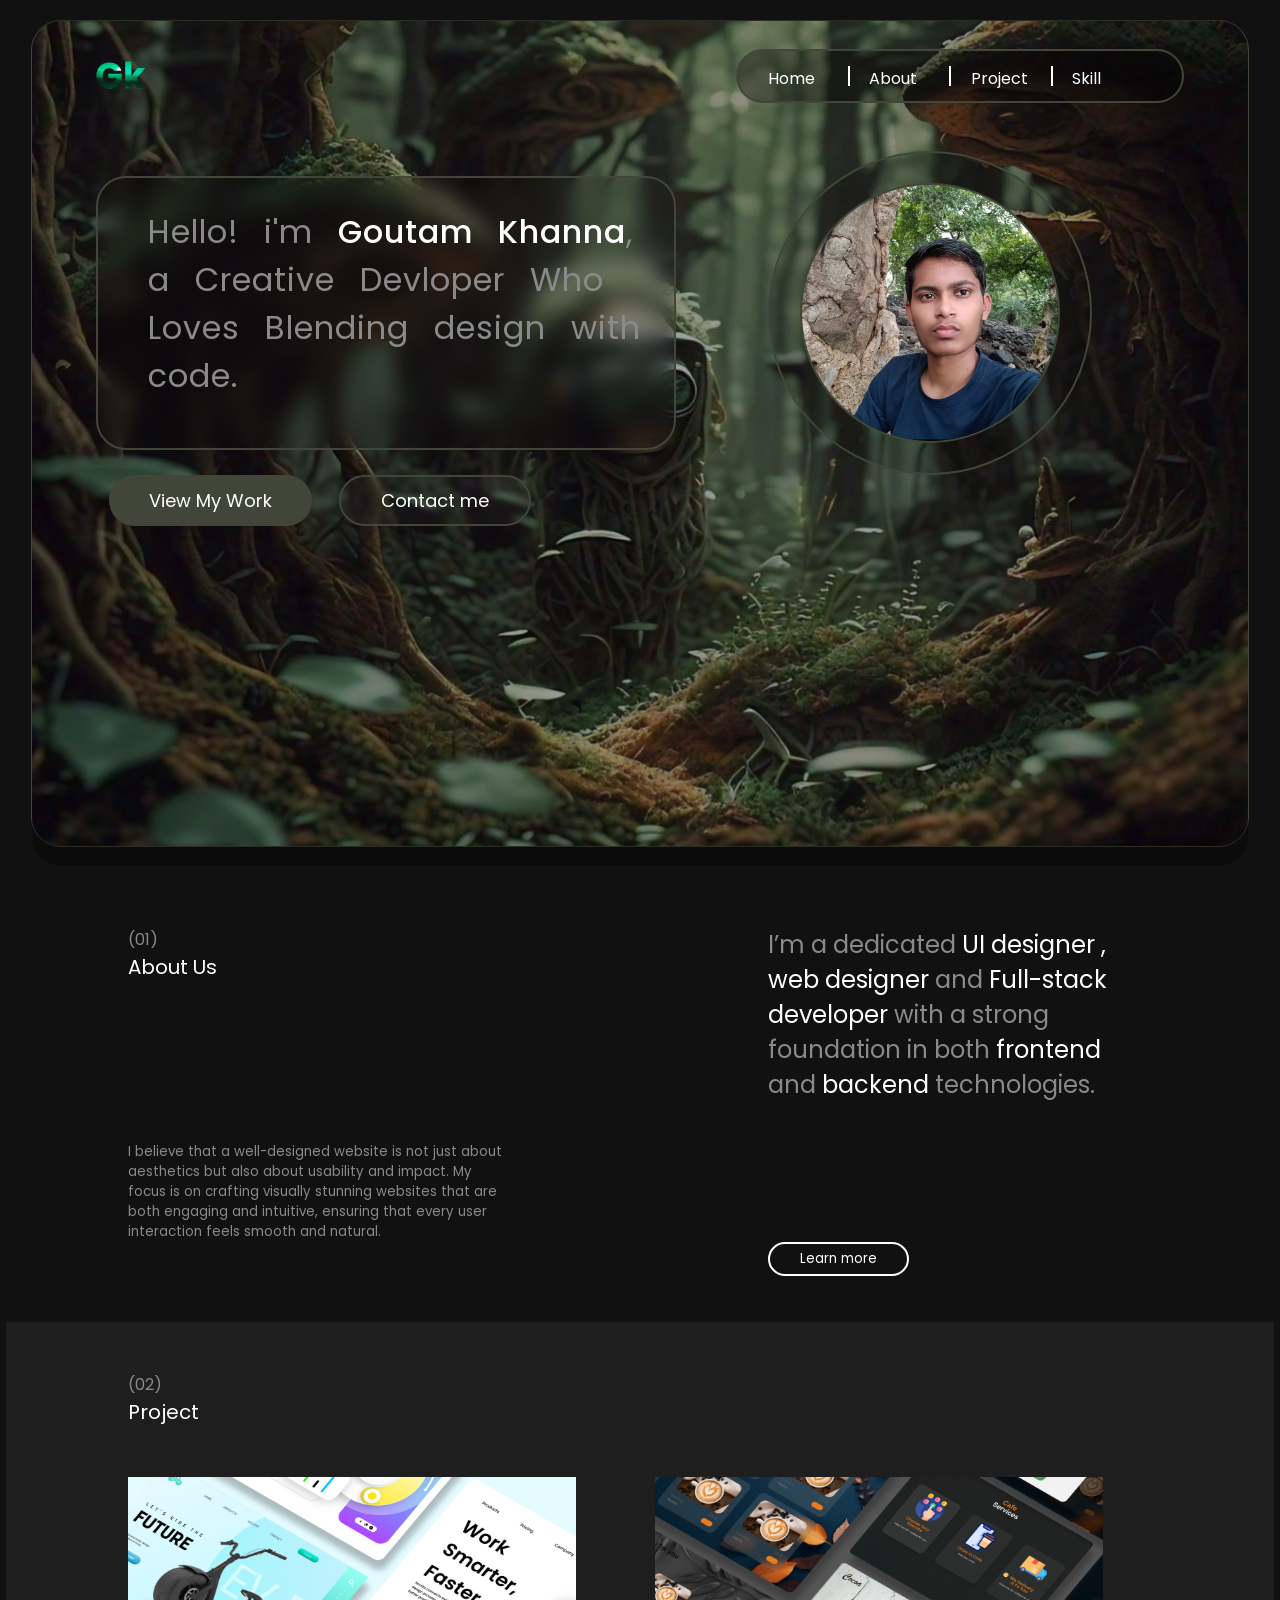
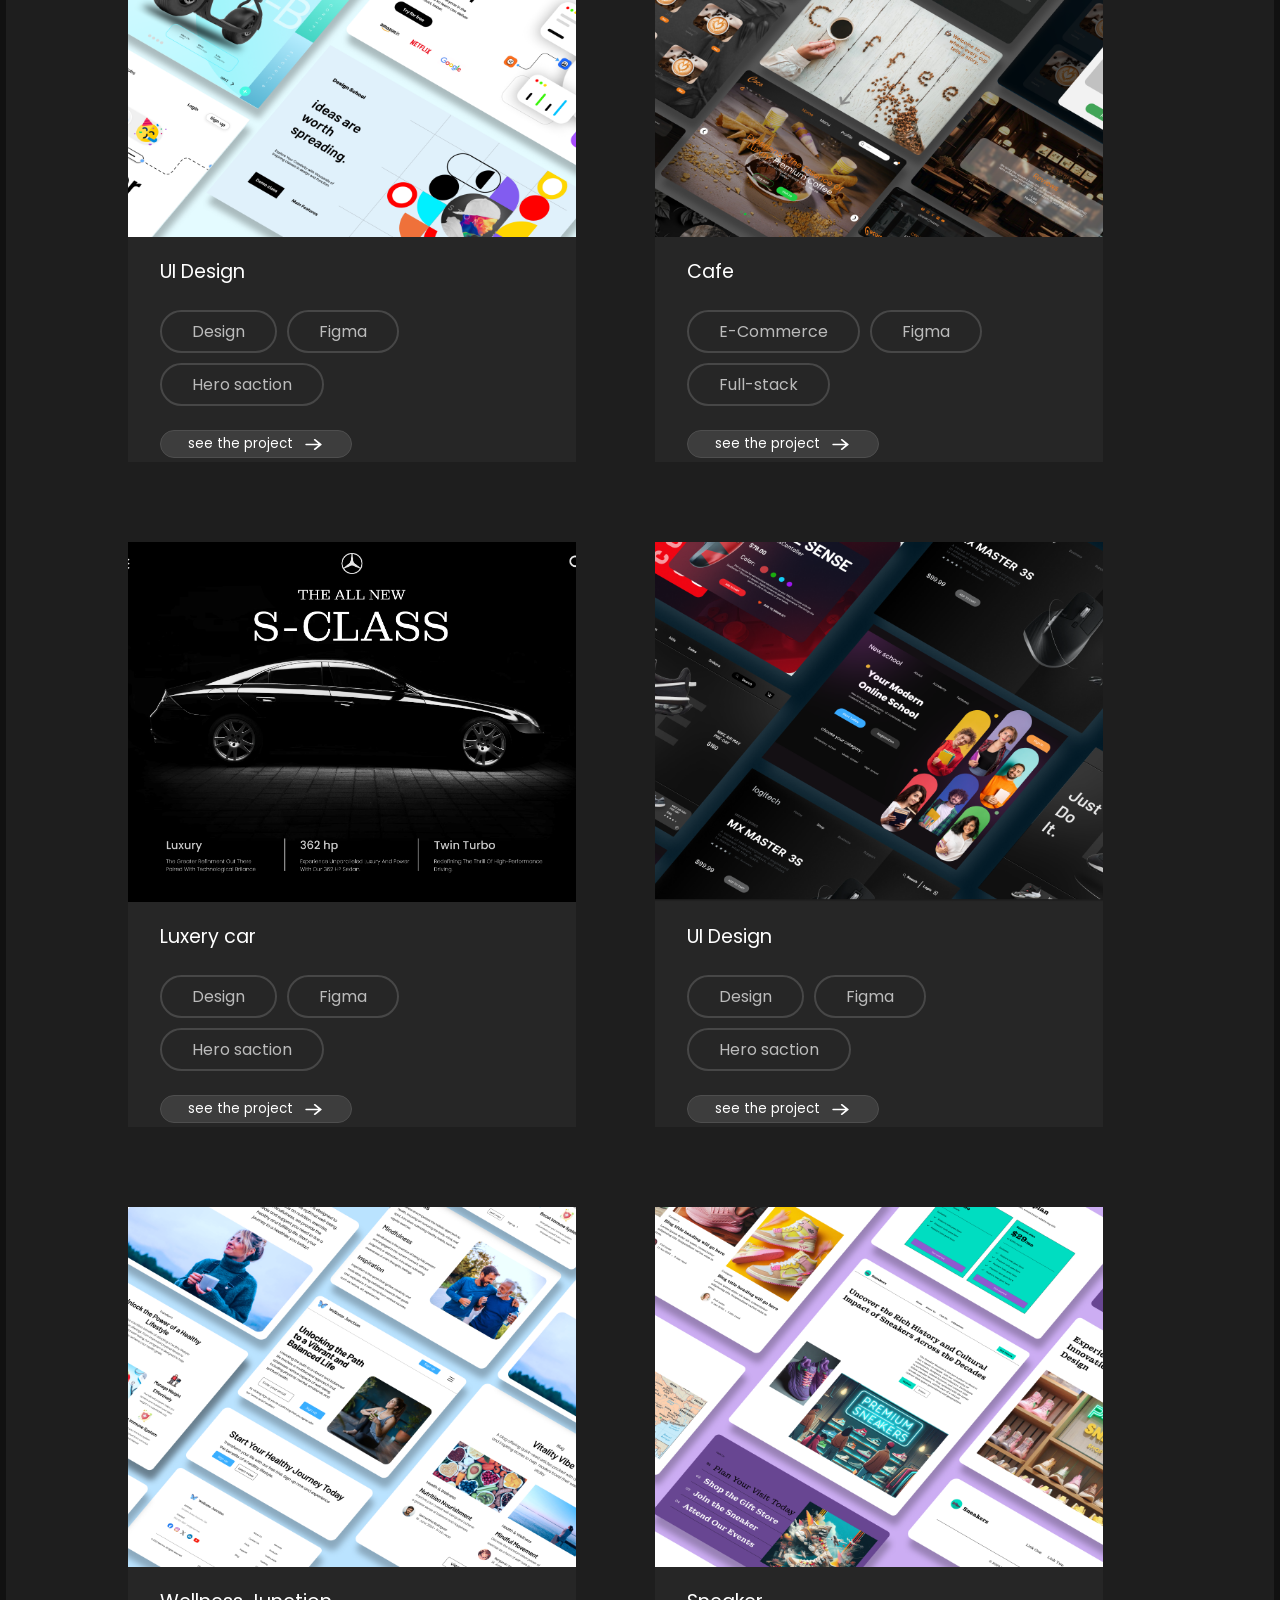
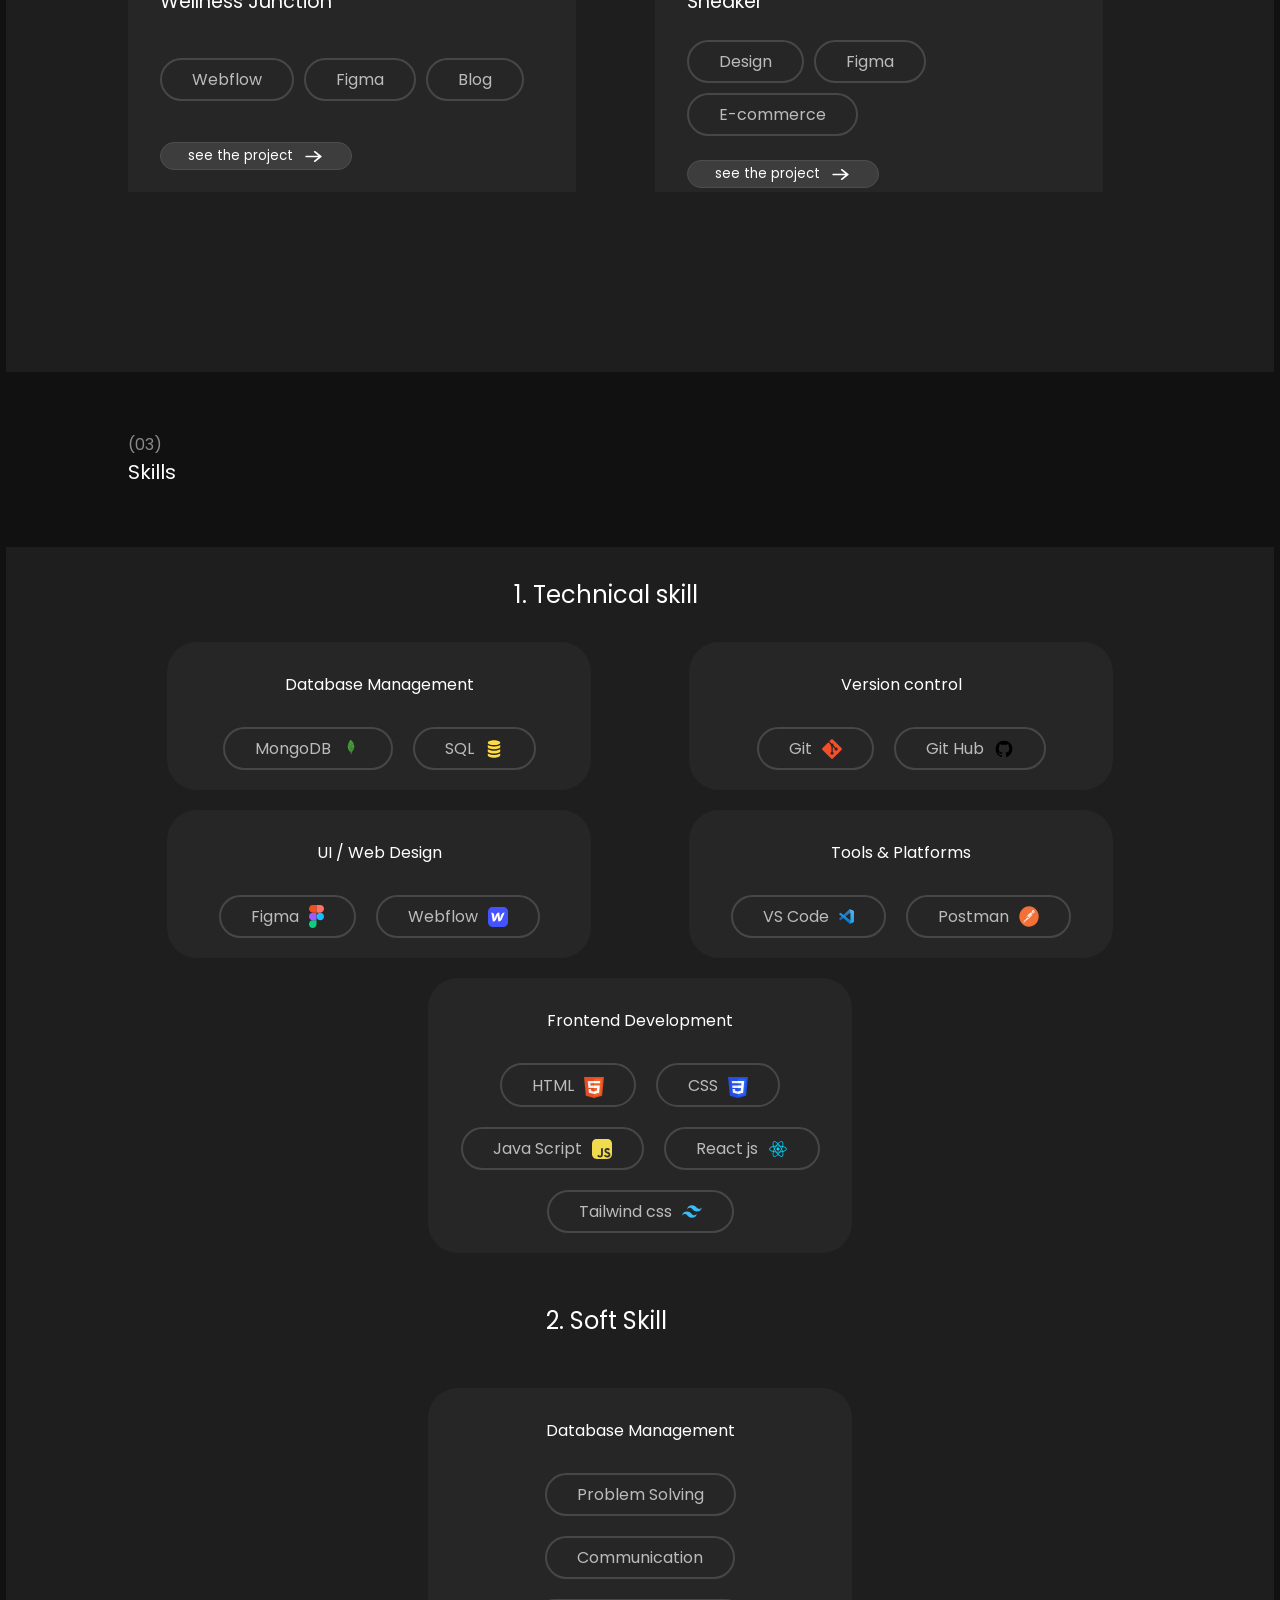
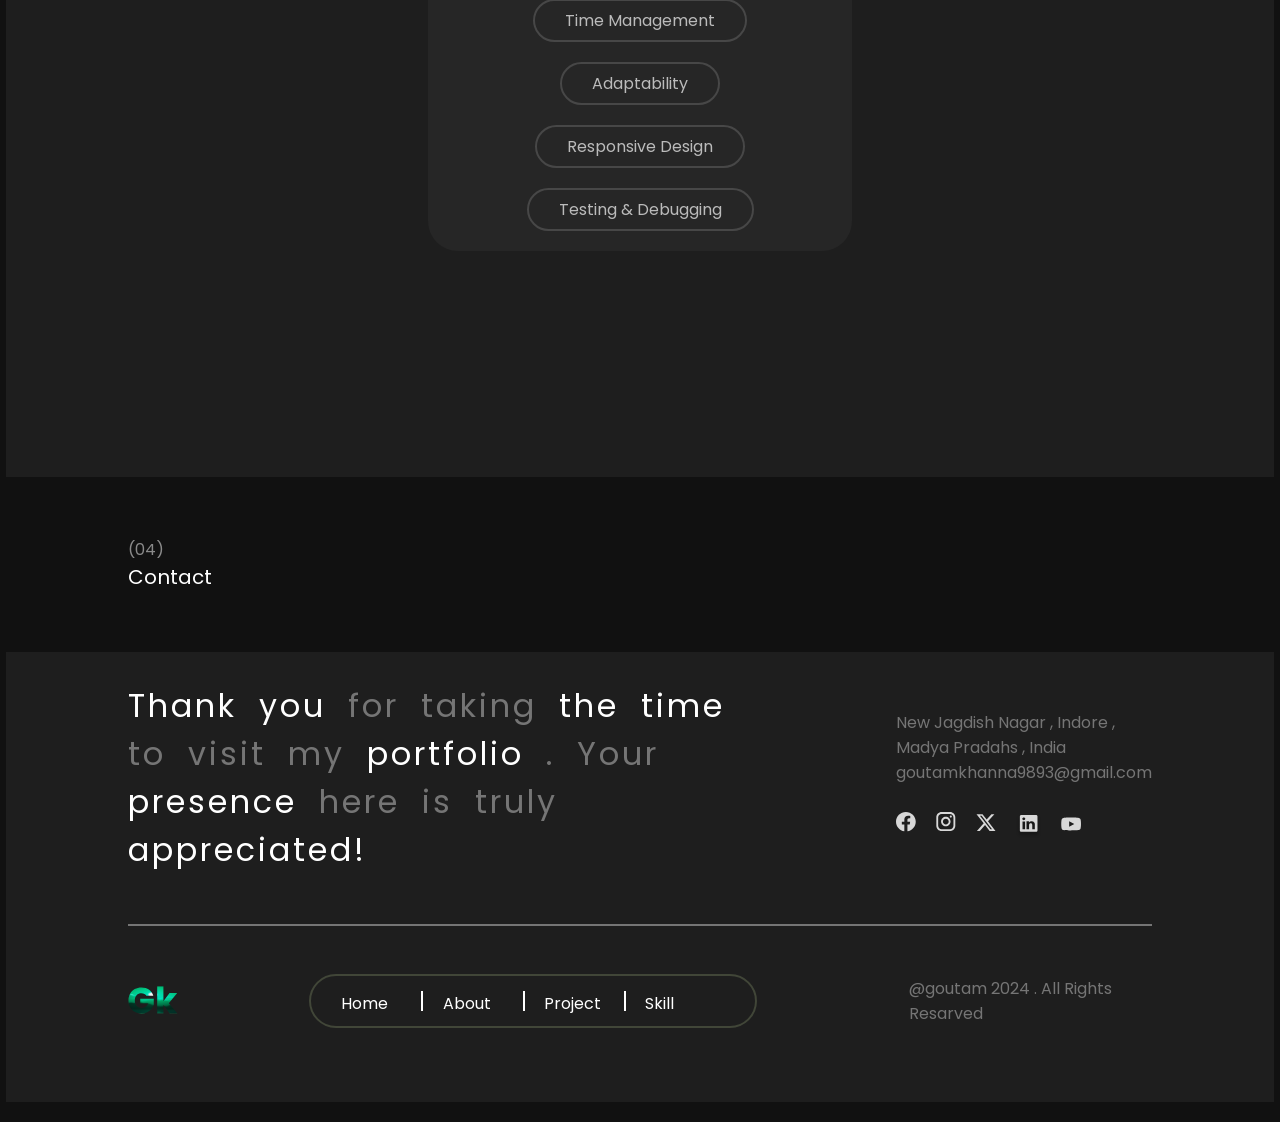
<file: index.html>
<!DOCTYPE html>
<html lang="en">

<head>
    <meta charset="UTF-8">
    <meta name="viewport" content="width=device-width, initial-scale=1.0">
    <link rel="stylesheet" href="page.css">
    <title>Portfolio</title>
    <style>
        @import url('https://fonts.googleapis.com/css2?family=Outfit:wght@100..900&family=Poppins:ital,wght@0,100;0,200;0,300;0,400;0,500;0,600;0,700;0,800;0,900;1,100;1,200;1,300;1,400;1,500;1,600;1,700;1,800;1,900&display=swap');
    </style>
</head>

<body>

    <div>
        <audio autoplay loop>
            <source src="src/sound.mp3" type="audio/mp3">
        </audio>
        <div id="home" class="hero-section">
            <div class="hero-box"></div>
            <div class="upper-box">
                <div class="navbar upside">
                    <div class="logo">
                        <img src="src/logo.svg" alt="">
                    </div>
                    <div class="nav-section">
                        <ul class="nav-list">
                            <li><a href="#home">Home</a></li>
                            <li><a href="#about">About</a></li>
                            <li><a href="#project">Project</a></li>
                            <li style="border:none"><a href="#skill">Skill</a></li>
                        </ul>
                    </div>
                </div>
                <div class="hero-middle">
                    <div class="hero-middle1 ">
                        <div class="left-mid left-animation">
                            <div class="left-mid-text left-text-animation">Hello! i'm <span
                                    class="vip-text special-text-animation">Goutam Khanna</span>, a
                                Creative
                                Devloper Who Loves
                                Blending design with code.</div>
                        </div>
                        <div class=" right-mid right-animation" style="margin-top:0px">
                            <div class="right-mid-inner right-mid">
                                <div class="right-mid-image1 right-mid"></div>
                                <div class="right-mid-inner1 left-image-animation">
                                    <div class="right-mid-inner1 right-mid-image2 left-image-animation"></div>
                                </div>
                            </div>
                        </div>
                    </div>

                    <div class="hero-middle2">
                        <button class="hero-middle2-button1 fade-animaiton">View My Work</button>
                        <button class="hero-middle2-button2 fade-animaiton">Contact me</button>
                    </div>
                </div>
            </div>
        </div>

        <div id="about" class="about-section">
            <div class="about-left scroll-left-animation">
                <div class="about-left1">
                    <div class="about-heading">(01)</div>
                    <div class="about-text-heading">About Us</div>
                </div>
                <div class="about-text scroll-left-text-animation">I believe that a well-designed website is not just
                    about aesthetics but also
                    about usability and
                    impact. My focus is on crafting visually stunning websites that are both engaging and intuitive,
                    ensuring that every user interaction feels smooth and natural.</div>
            </div>
            <div class="about-right scroll-left-animation">
                <span class="about-text-big">I’m a dedicated <span class="about-s-text">UI designer , web
                        designer</span> and <span class="about-s-text">Full-stack developer</span> with a strong
                    foundation in both <span class="about-s-text">frontend</span> and <span
                        class="about-s-text">backend</span> technologies.
                </span>
                <div><button class="about-button">Learn more</button></div>
            </div>
        </div>

        <div id="project" class="project-section">
            <div class="project-inner">
                <div class="project-heading">
                    <div class="about-heading">(02)</div>
                    <div class="about-text-heading">Project</div>
                </div>
                <div class="project-contain">
                    <div class="project-card card-animation">
                        <div class="card-image image1"></div>
                        <div class="card-heading inner-card-animation">UI Design</div>
                        <div class="card-info inner-card-animation"><span class="info-box">Design</span><span
                                class="info-box">Figma</span><span class="info-box">Hero saction</span></div>
                        <div class="about-button-container inner-card-animation"><button class="card-button" 
                                >
                                <div>see the project</div> <img src="src/arrow.svg" alt="">
                            </button></div>
                    </div>

                    <div class="project-card  card-animation">
                        <div class="card-image image2"></div>
                        <div class="card-heading inner-card-animation">Cafe</div>
                        <div class="card-info inner-card-animation"><span class="info-box">E-Commerce</span><span
                                class="info-box">Figma</span><span class="info-box">Full-stack</span></div>
                        <div class="about-button-container inner-card-animation"><button class="card-button">
                                <div>see the project</div> <img src="src/arrow.svg" alt="">
                            </button></div>
                    </div>

                    <div class="project-card  card-animation">
                        <div class="card-image image3"></div>
                        <div class="card-heading inner-card-animation">Luxery car</div>
                        <div class="card-info inner-card-animation"><span class="info-box">Design</span><span
                                class="info-box">Figma</span><span class="info-box">Hero saction</span></div>
                        <div class="about-button-container inner-card-animation"><button class="card-button">
                                <div>see the project</div> <img src="src/arrow.svg" alt="">
                            </button></div>
                    </div>

                    <div class="project-card card-animation">
                        <div class="card-image image4"></div>
                        <div class="card-heading inner-card-animation">UI Design</div>
                        <div class="card-info inner-card-animation"><span class="info-box">Design</span><span
                                class="info-box">Figma</span><span class="info-box">Hero saction</span></div>
                        <div class="about-button-container inner-card-animation"><button class="card-button">
                                <div>see the project</div> <img src="src/arrow.svg" alt="">
                            </button></div>
                    </div>
                    <div class="project-card card-animation">
                        <div class="card-image image5"></div>
                        <div class="card-heading inner-card-animation">Wellness Junction</div>
                        <div class="card-info inner-card-animation"><span class="info-box">Webflow</span><span
                                class="info-box">Figma</span><span class="info-box">Blog</span></div>
                        <div class="about-button-container inner-card-animation"><button class="card-button">
                                <div>see the project</div> <img src="src/arrow.svg" alt="">
                            </button></div>
                    </div>
                    <div class="project-card card-animation">
                        <div class="card-image image6"></div>
                        <div class="card-heading inner-card-animation">Sneaker</div>
                        <div class="card-info inner-card-animation"><span class="info-box">Design</span><span
                                class="info-box">Figma</span><span class="info-box">E-commerce</span></div>
                        <div class="about-button-container inner-card-animation"><button class="card-button">
                                <div>see the project</div> <img src="src/arrow.svg" alt="">
                            </button></div>
                    </div>
                </div>
            </div>
        </div>

        <div id="skill" class="">
            <div class="skill-heading">
                <div class="about-heading">(03)</div>
                <div class="about-text-heading">Skills</div>
            </div>

            <div class=" skill-section">
                <div class="skill-inner">
                    <div class="skill-inner-heading">1. Technical skill</div>

                    <div class="skill-box">

                        <div class="skill-card card-animation">
                            <div class="skill-card-heading">Database Management</div>
                            <div class="info-box box"> MongoDB <img src="src/icon/mdb.svg" width="20" alt=""></div>
                            <div class="info-box box"> SQL <img src="src/icon/sql.svg" width="20" alt=""></div>
                        </div>
                        <div class="skill-card card-animation">
                            <div class="skill-card-heading">Version control</div>
                            <div class="info-box box"> Git <img src="src/icon/git.svg" width="20" alt=""></div>
                            <div class="info-box box"> Git Hub <img src="src/icon/hub.svg" width="20" alt=""></div>
                        </div>
                        <div class="skill-card card-animation">
                            <div class="skill-card-heading">UI / Web Design</div>
                            <div class="info-box box"> Figma <img src="src/icon/figma.svg" width="15" alt=""></div>
                            <div class="info-box box"> Webflow <img src="src/icon/web.svg" width="20" alt=""></div>
                        </div>
                        <div class="skill-card card-animation">
                            <div class="skill-card-heading">Tools & Platforms</div>
                            <div class="info-box box"> VS Code <img src="src/icon/vs.svg" width="15" alt=""></div>
                            <div class="info-box box"> Postman <img src="src/icon/post.svg" width="20" alt=""></div>
                        </div>
                        <div class="skill-card card-animation">
                            <div class="skill-card-heading">Frontend Development</div>
                            <div class="info-box box"> HTML <img src="src/icon/html.svg" width="20" alt=""></div>
                            <div class="info-box box"> CSS <img src="src/icon/css.svg" width="20" alt=""></div>
                            <div class="info-box box"> Java Script <img src="src/icon/js.svg" width="20" alt=""></div>
                            <div class="info-box box"> React js <img src="src/icon/react.svg" width="20" alt=""></div>
                            <div class="info-box box"> Tailwind css <img src="src/icon/tailwind.svg" width="20" alt="">
                            </div>
                        </div>
                        <div class="skill-inner-heading">2. Soft Skill</div>

                        <div class="skill-box">

                            <div class="skill-card card-animation">
                                <div class="skill-card-heading" style="width: 80vw;">Database Management</div>
                                <div class="info-box box"> Problem Solving </div>
                                <div class="info-box box"> Communication </div>
                                <div class="info-box box"> Time Management</div>
                                <div class="info-box box"> Adaptability </div>
                                <div class="info-box box"> Responsive Design</div>
                                <div class="info-box box"> Testing & Debugging </div>
                            </div>

                        </div>
                    </div>
                </div>
            </div>
        </div>

        <div class="contact-section">
            <div class="skill-heading ">
                <div class="about-heading">(04)</div>
                <div class="about-text-heading">Contact</div>
            </div>
            <div class="footer ">
                <div class="footer-inner">
                    <div class="footer-heading scroll-left-animation1"><span class="footer-text">Thank you </span> for
                        taking <span class="footer-text">the time </span> to visit my <span
                            class="footer-text">portfolio
                        </span>. Your <span class="footer-text">presence </span> here is truly <span
                            class="footer-text">appreciated!</span></div>
                    <div class="contact scroll-left-animation1">
                        <div>New Jagdish Nagar , Indore , Madya Pradahs , India
                            goutamkhanna9893@gmail.com</div>
                        <div style="display: flex; justify-items: center; align-items: center; gap: 20px;">
                            <a class="icon" href=""><img src="src/icon/facebooc.svg" width="20px" alt=""></a>
                            <a class="icon" href=""><img src="src/icon/insta.svg" width="20px" alt=""></a>
                            <a class="icon" href=""><img src="src/icon/twitrer.svg" width="20px" alt=""></a>
                            <a class="icon" href=""><img style="padding-top:10px ;" src="src/icon/linkdin.svg" width="25px"
                                    alt=""></a>
                            <a class="icon" href=""><img src="src/icon/youtube.svg" width="20px" alt=""></a>
                        </div>
                    </div>
                </div>

                <div class="footer-line"></div>

                <div class="navbar footer-nav scroll-left-animation1">
                    <div class="logo logo1">
                        <img src="src/logo.svg" alt="">
                    </div>
                    <div class="nav-section ">
                        <ul class="nav-list1 ">
                            <li><a href="#home">Home</a></li>
                            <li><a href="#about">About</a></li>
                            <li><a href="#project">Project</a></li>
                            <li style="border:none"><a href="#skill">Skill</a></li>
                        </ul>
                    </div>
                    <div class="service" style=" color: #757575;">@goutam 2024 . All Rights Resarved</div>
                </div>
            </div>
        </div>
    </div>

</body>

</html>
</file>
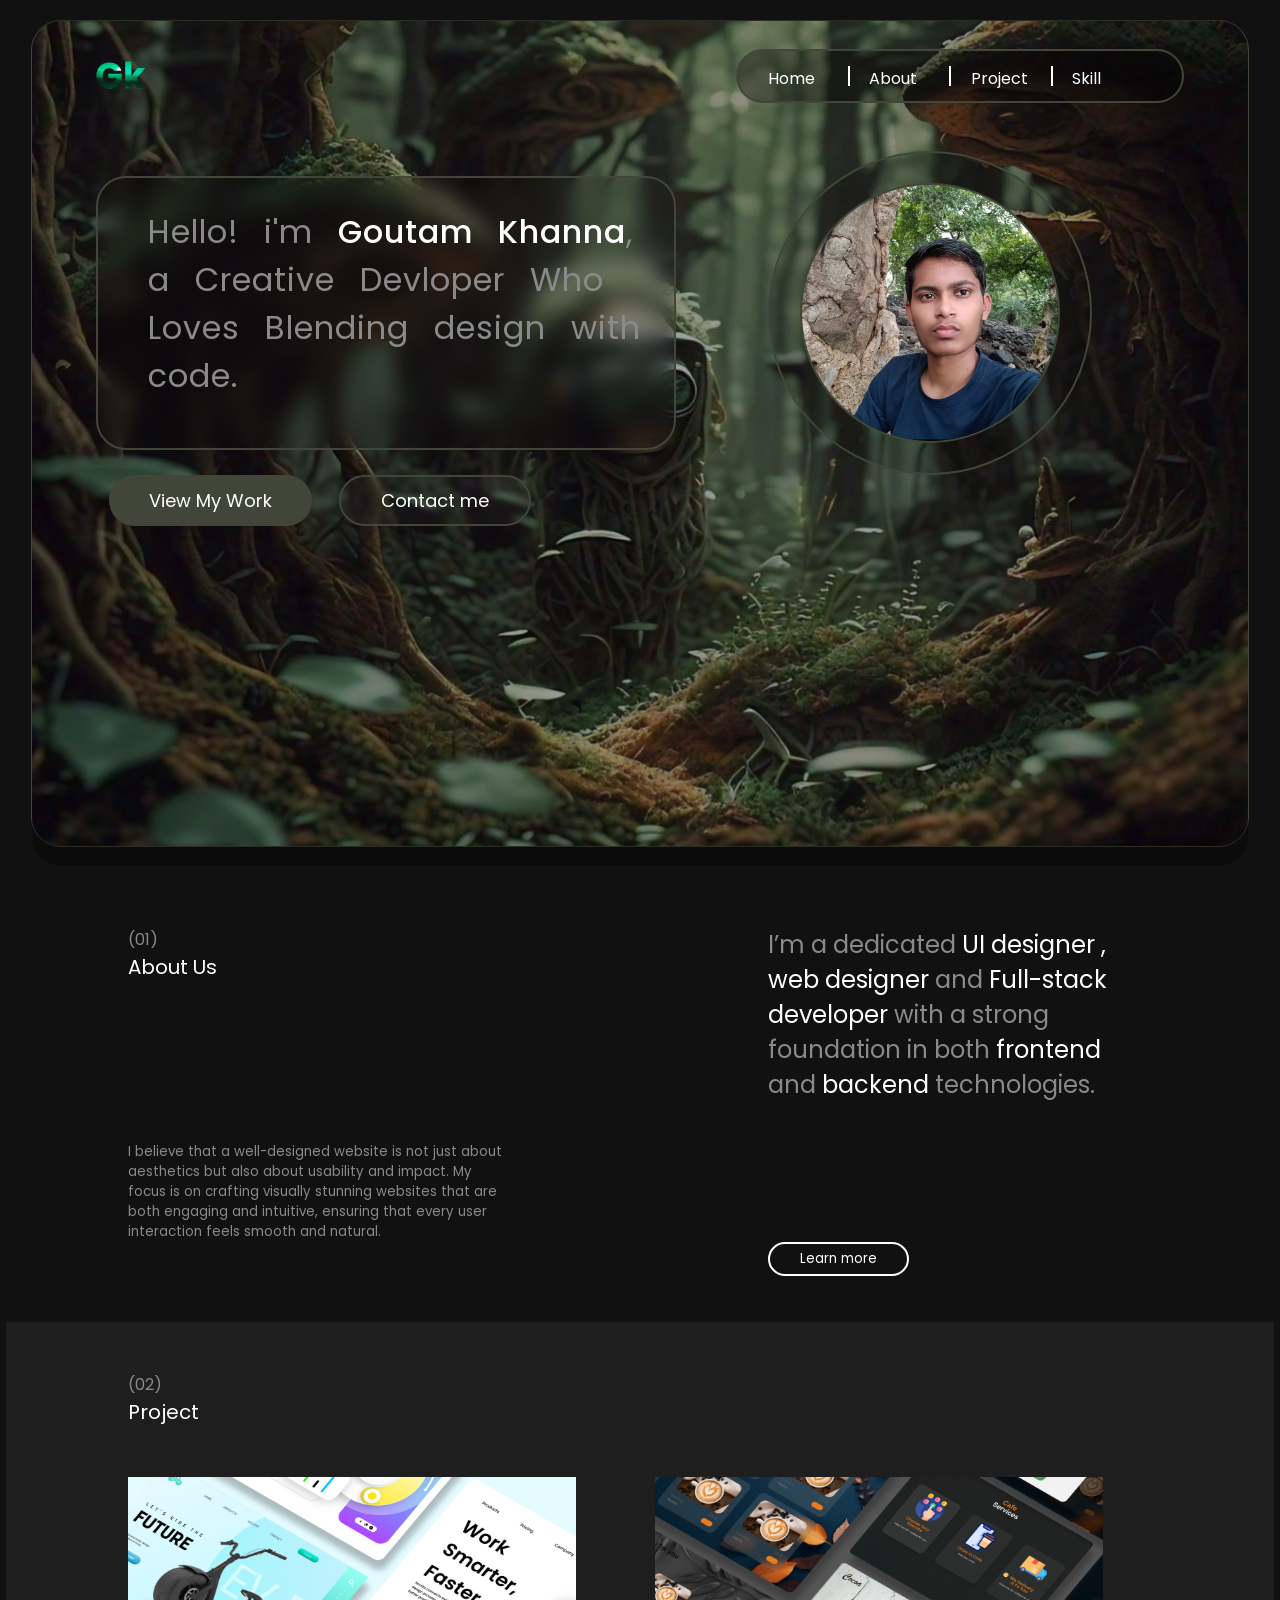
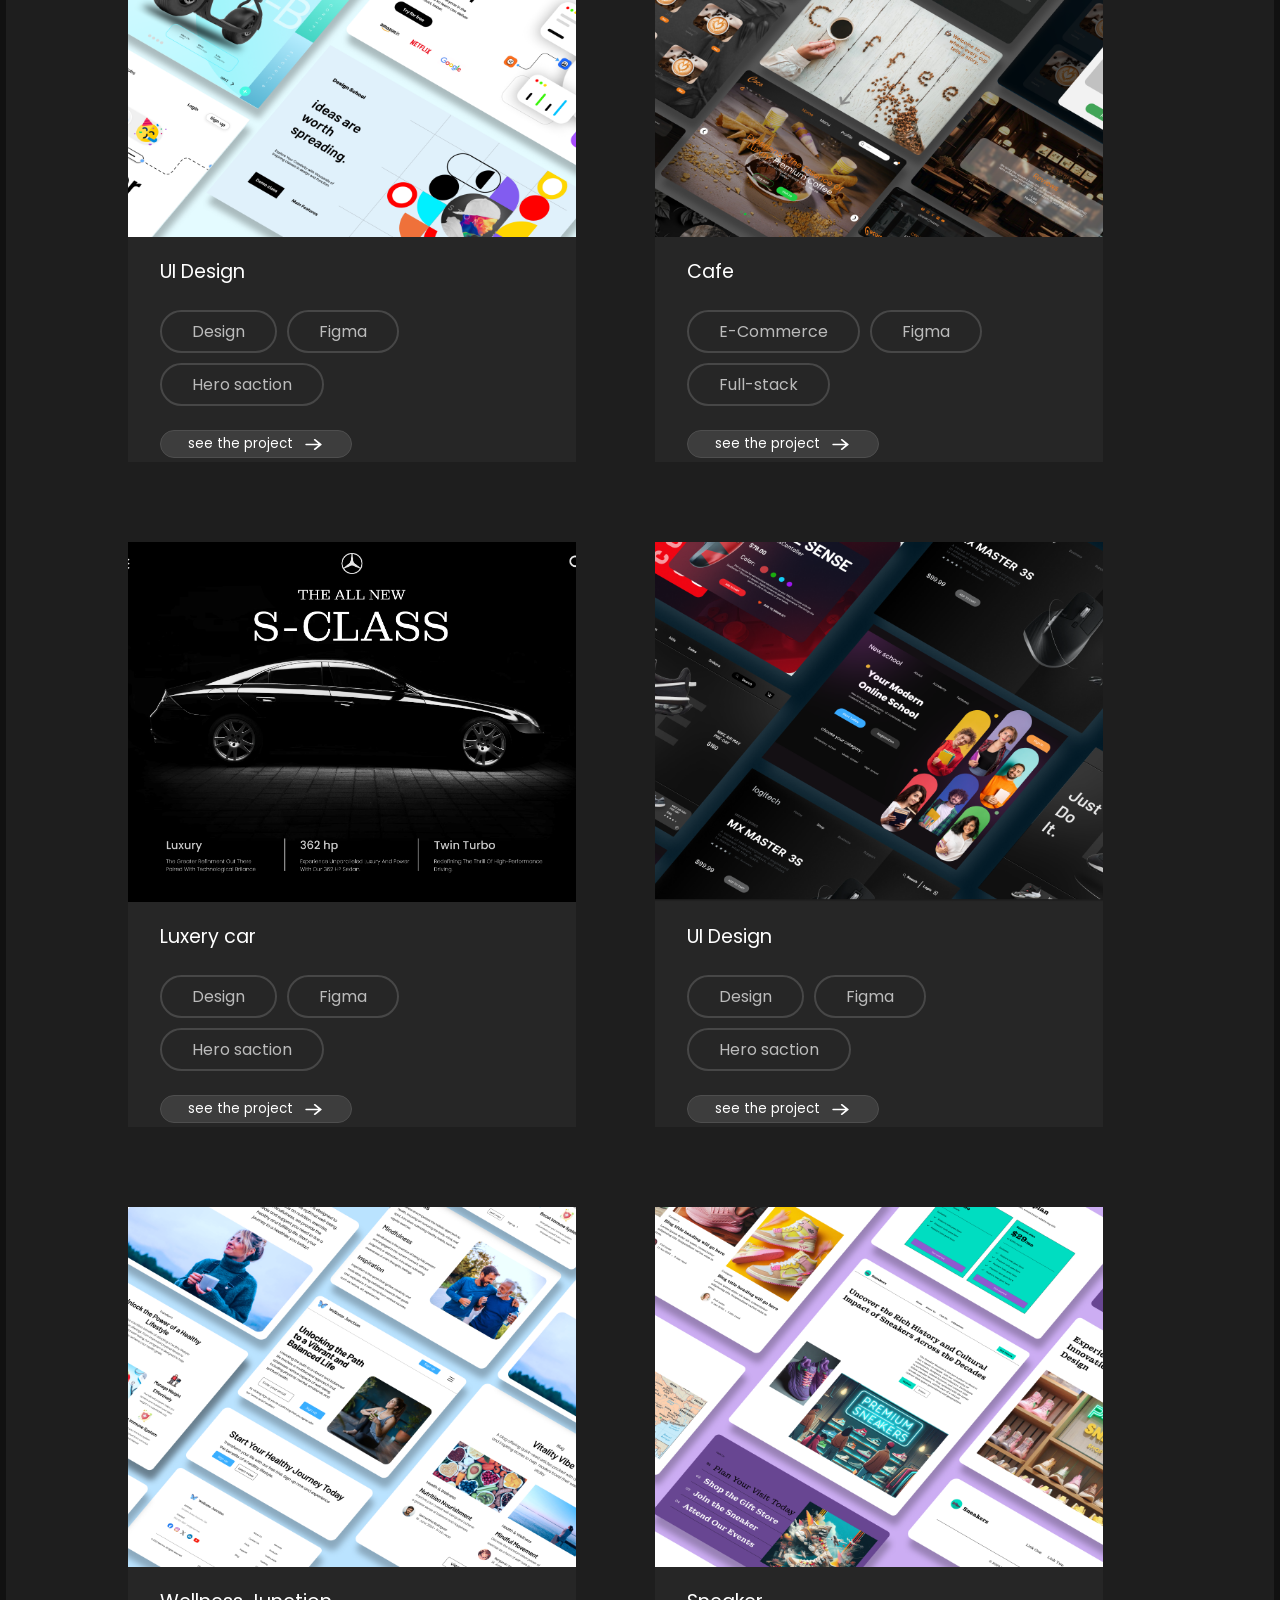
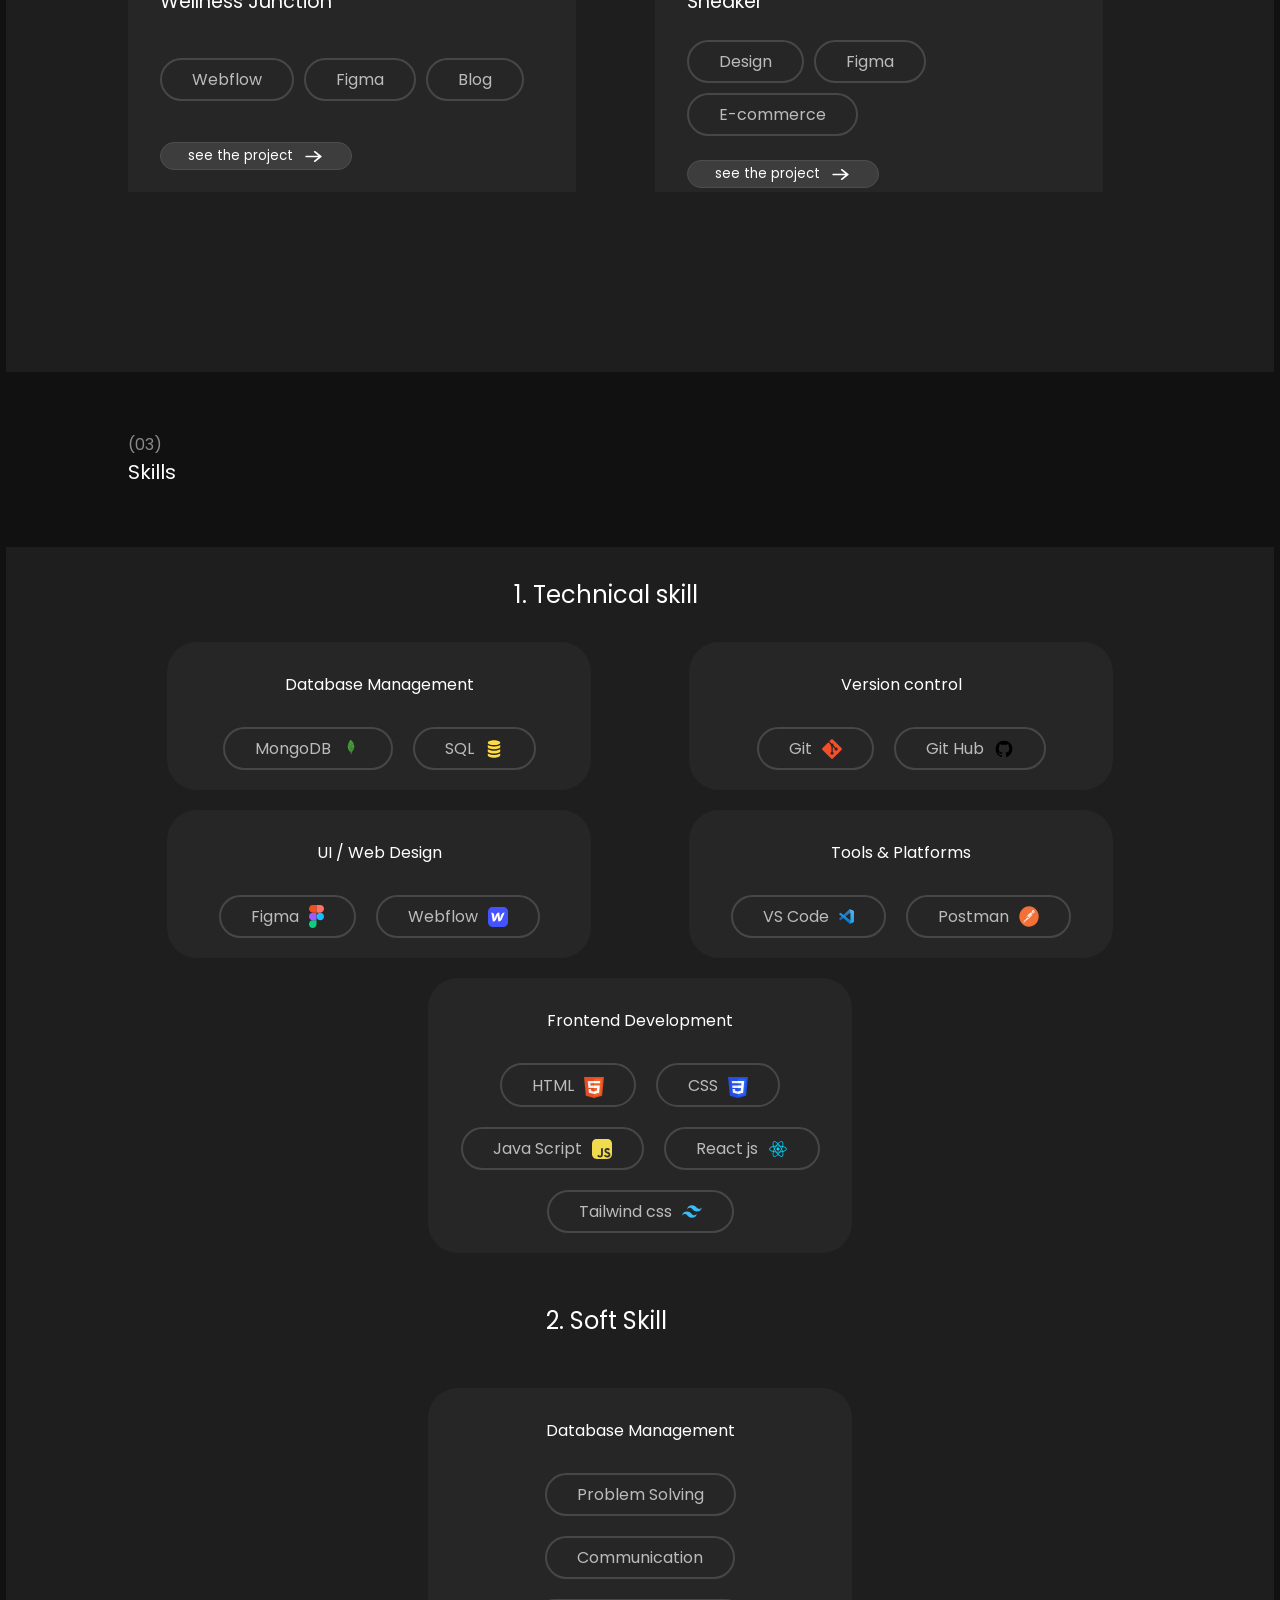
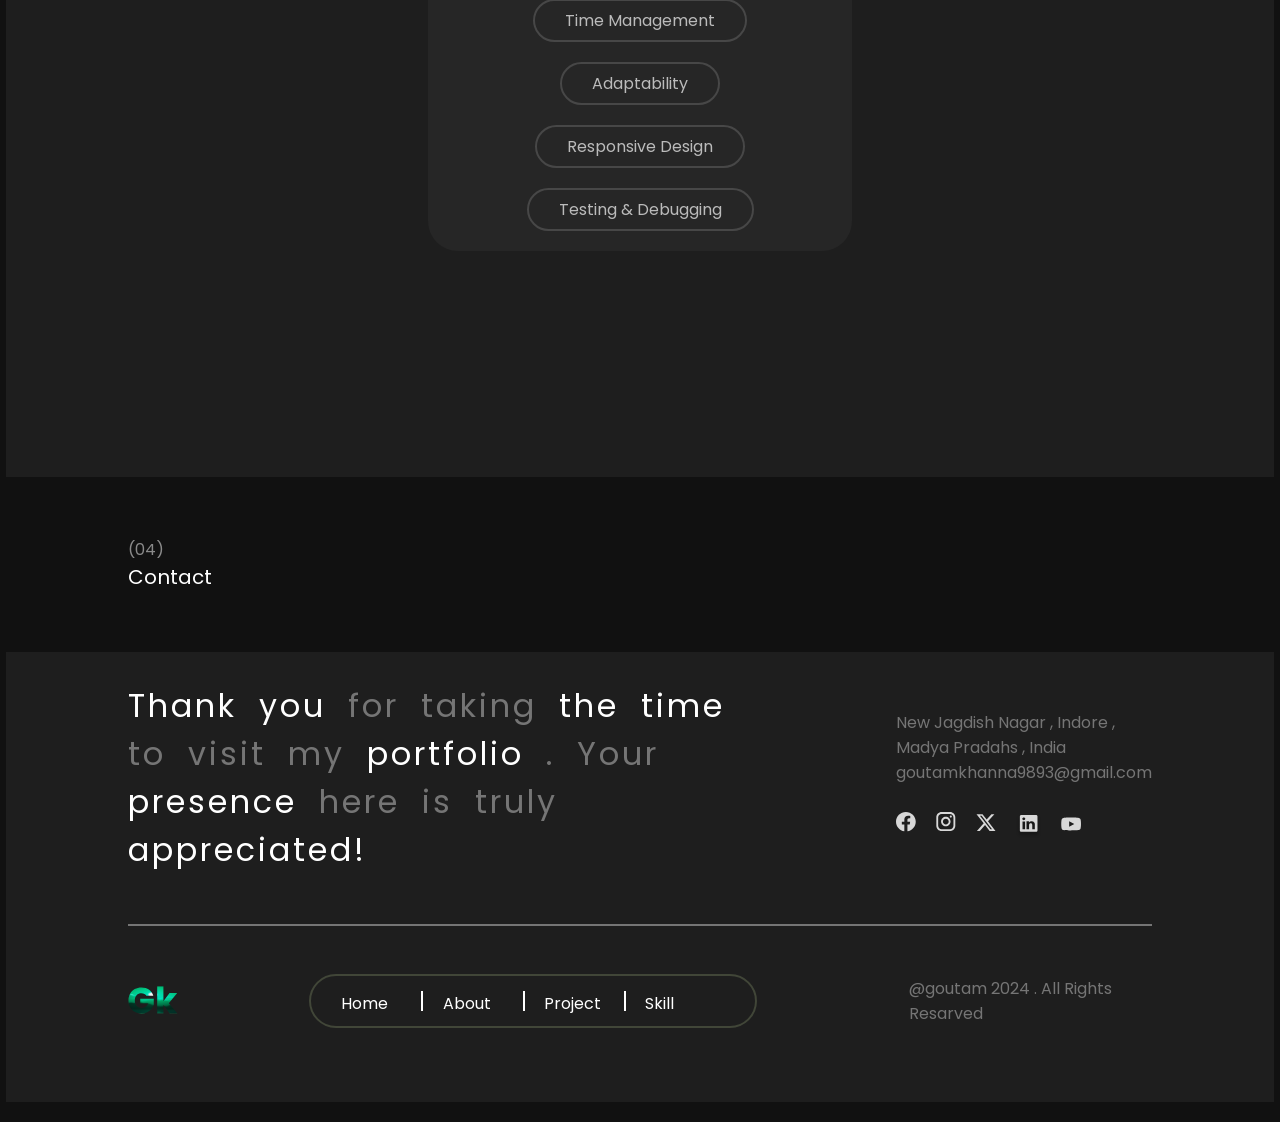
<file: home.html>
<!DOCTYPE html>
<html lang="en">

<head>
    <meta charset="UTF-8">
    <meta name="viewport" content="width=device-width, initial-scale=1.0">
    <link rel="stylesheet" href="page.css">
    <title>Portfolio</title>
    <style>
        @import url('https://fonts.googleapis.com/css2?family=Outfit:wght@100..900&family=Poppins:ital,wght@0,100;0,200;0,300;0,400;0,500;0,600;0,700;0,800;0,900;1,100;1,200;1,300;1,400;1,500;1,600;1,700;1,800;1,900&display=swap');
    </style>
</head>

<body>

    <div>
        <div id="home" class="hero-section">
            <div class="hero-box"></div>
            <div class="upper-box">
                <div class="navbar upside">
                    <div class="logo">
                        <img src="src/logo.svg" alt="">
                    </div>
                    <div class="nav-section">
                        <ul class="nav-list">
                            <li><a href="#home">Home</a></li>
                            <li><a href="#about">About</a></li>
                            <li><a href="#project">Project</a></li>
                            <li style="border:none"><a href="#skill">Skill</a></li>
                        </ul>
                    </div>
                </div>
                <div class="hero-middle">
                    <div class="hero-middle1 ">
                        <div class="left-mid left-animation">
                            <div class="left-mid-text left-text-animation">Hello! i'm <span
                                    class="vip-text special-text-animation">Goutam Khanna</span>, a
                                Creative
                                Devloper Who Loves
                                Blending design with code.</div>
                        </div>
                        <div class=" right-mid right-animation" style="margin-top:0px">
                            <div class="right-mid-inner right-mid">
                                <div class="right-mid-image1 right-mid"></div>
                                <div class="right-mid-inner1 left-image-animation">
                                    <div class="right-mid-inner1 right-mid-image2 left-image-animation"></div>
                                </div>
                            </div>
                        </div>
                    </div>

                    <div class="hero-middle2">
                        <button class="hero-middle2-button1 fade-animaiton">View My Work</button>
                        <button class="hero-middle2-button2 fade-animaiton">Contact me</button>
                    </div>
                </div>
            </div>
        </div>

        <div id="about" class="about-section">
            <div class="about-left scroll-left-animation">
                <div class="about-left1">
                    <div class="about-heading">(01)</div>
                    <div class="about-text-heading">About Us</div>
                </div>
                <div class="about-text scroll-left-text-animation">I believe that a well-designed website is not just
                    about aesthetics but also
                    about usability and
                    impact. My focus is on crafting visually stunning websites that are both engaging and intuitive,
                    ensuring that every user interaction feels smooth and natural.</div>
            </div>
            <div class="about-right scroll-left-animation">
                <span class="about-text-big">I’m a dedicated <span class="about-s-text">UI designer , web
                        designer</span> and <span class="about-s-text">Full-stack developer</span> with a strong
                    foundation in both <span class="about-s-text">frontend</span> and <span
                        class="about-s-text">backend</span> technologies.
                </span>
                <div><button class="about-button">Learn more</button></div>
            </div>
        </div>

        <div id="project" class="project-section">
            <div class="project-inner">
                <div class="project-heading">
                    <div class="about-heading">(02)</div>
                    <div class="about-text-heading">Project</div>
                </div>
                <div class="project-contain">
                    <div class="project-card card-animation">
                        <div class="card-image image1"></div>
                        <div class="card-heading inner-card-animation">UI Design</div>
                        <div class="card-info inner-card-animation"><span class="info-box">Design</span><span
                                class="info-box">Figma</span><span class="info-box">Hero saction</span></div>
                        <div class="about-button-container inner-card-animation"><button class="card-button" 
                                >
                                <div>see the project</div> <img src="src/arrow.svg" alt="">
                            </button></div>
                    </div>

                    <div class="project-card  card-animation">
                        <div class="card-image image2"></div>
                        <div class="card-heading inner-card-animation">Cafe</div>
                        <div class="card-info inner-card-animation"><span class="info-box">E-Commerce</span><span
                                class="info-box">Figma</span><span class="info-box">Full-stack</span></div>
                        <div class="about-button-container inner-card-animation"><button class="card-button">
                                <div>see the project</div> <img src="src/arrow.svg" alt="">
                            </button></div>
                    </div>

                    <div class="project-card  card-animation">
                        <div class="card-image image3"></div>
                        <div class="card-heading inner-card-animation">Luxery car</div>
                        <div class="card-info inner-card-animation"><span class="info-box">Design</span><span
                                class="info-box">Figma</span><span class="info-box">Hero saction</span></div>
                        <div class="about-button-container inner-card-animation"><button class="card-button">
                                <div>see the project</div> <img src="src/arrow.svg" alt="">
                            </button></div>
                    </div>

                    <div class="project-card card-animation">
                        <div class="card-image image4"></div>
                        <div class="card-heading inner-card-animation">UI Design</div>
                        <div class="card-info inner-card-animation"><span class="info-box">Design</span><span
                                class="info-box">Figma</span><span class="info-box">Hero saction</span></div>
                        <div class="about-button-container inner-card-animation"><button class="card-button">
                                <div>see the project</div> <img src="src/arrow.svg" alt="">
                            </button></div>
                    </div>
                    <div class="project-card card-animation">
                        <div class="card-image image5"></div>
                        <div class="card-heading inner-card-animation">Wellness Junction</div>
                        <div class="card-info inner-card-animation"><span class="info-box">Webflow</span><span
                                class="info-box">Figma</span><span class="info-box">Blog</span></div>
                        <div class="about-button-container inner-card-animation"><button class="card-button">
                                <div>see the project</div> <img src="src/arrow.svg" alt="">
                            </button></div>
                    </div>
                    <div class="project-card card-animation">
                        <div class="card-image image6"></div>
                        <div class="card-heading inner-card-animation">Sneaker</div>
                        <div class="card-info inner-card-animation"><span class="info-box">Design</span><span
                                class="info-box">Figma</span><span class="info-box">E-commerce</span></div>
                        <div class="about-button-container inner-card-animation"><button class="card-button">
                                <div>see the project</div> <img src="src/arrow.svg" alt="">
                            </button></div>
                    </div>
                </div>
            </div>
        </div>

        <div id="skill" class="">
            <div class="skill-heading">
                <div class="about-heading">(03)</div>
                <div class="about-text-heading">Skills</div>
            </div>

            <div class=" skill-section">
                <div class="skill-inner">
                    <div class="skill-inner-heading">1. Technical skill</div>

                    <div class="skill-box">

                        <div class="skill-card card-animation">
                            <div class="skill-card-heading">Database Management</div>
                            <div class="info-box box"> MongoDB <img src="src/icon/mdb.svg" width="20" alt=""></div>
                            <div class="info-box box"> SQL <img src="src/icon/sql.svg" width="20" alt=""></div>
                        </div>
                        <div class="skill-card card-animation">
                            <div class="skill-card-heading">Version control</div>
                            <div class="info-box box"> Git <img src="src/icon/git.svg" width="20" alt=""></div>
                            <div class="info-box box"> Git Hub <img src="src/icon/hub.svg" width="20" alt=""></div>
                        </div>
                        <div class="skill-card card-animation">
                            <div class="skill-card-heading">UI / Web Design</div>
                            <div class="info-box box"> Figma <img src="src/icon/figma.svg" width="15" alt=""></div>
                            <div class="info-box box"> Webflow <img src="src/icon/web.svg" width="20" alt=""></div>
                        </div>
                        <div class="skill-card card-animation">
                            <div class="skill-card-heading">Tools & Platforms</div>
                            <div class="info-box box"> VS Code <img src="src/icon/vs.svg" width="15" alt=""></div>
                            <div class="info-box box"> Postman <img src="src/icon/post.svg" width="20" alt=""></div>
                        </div>
                        <div class="skill-card card-animation">
                            <div class="skill-card-heading">Frontend Development</div>
                            <div class="info-box box"> HTML <img src="src/icon/html.svg" width="20" alt=""></div>
                            <div class="info-box box"> CSS <img src="src/icon/css.svg" width="20" alt=""></div>
                            <div class="info-box box"> Java Script <img src="src/icon/js.svg" width="20" alt=""></div>
                            <div class="info-box box"> React js <img src="src/icon/react.svg" width="20" alt=""></div>
                            <div class="info-box box"> Tailwind css <img src="src/icon/tailwind.svg" width="20" alt="">
                            </div>
                        </div>
                        <div class="skill-inner-heading">2. Soft Skill</div>

                        <div class="skill-box">

                            <div class="skill-card card-animation">
                                <div class="skill-card-heading" style="width: 80vw;">Database Management</div>
                                <div class="info-box box"> Problem Solving </div>
                                <div class="info-box box"> Communication </div>
                                <div class="info-box box"> Time Management</div>
                                <div class="info-box box"> Adaptability </div>
                                <div class="info-box box"> Responsive Design</div>
                                <div class="info-box box"> Testing & Debugging </div>
                            </div>

                        </div>
                    </div>
                </div>
            </div>
        </div>

        <div class="contact-section">
            <div class="skill-heading ">
                <div class="about-heading">(04)</div>
                <div class="about-text-heading">Contact</div>
            </div>
            <div class="footer ">
                <div class="footer-inner">
                    <div class="footer-heading scroll-left-animation1"><span class="footer-text">Thank you </span> for
                        taking <span class="footer-text">the time </span> to visit my <span
                            class="footer-text">portfolio
                        </span>. Your <span class="footer-text">presence </span> here is truly <span
                            class="footer-text">appreciated!</span></div>
                    <div class="contact scroll-left-animation1">
                        <div>New Jagdish Nagar , Indore , Madya Pradahs , India
                            goutamkhanna9893@gmail.com</div>
                        <div style="display: flex; justify-items: center; align-items: center; gap: 20px;">
                            <a class="icon" href=""><img src="src/icon/facebooc.svg" width="20px" alt=""></a>
                            <a class="icon" href=""><img src="src/icon/insta.svg" width="20px" alt=""></a>
                            <a class="icon" href=""><img src="src/icon/twitrer.svg" width="20px" alt=""></a>
                            <a class="icon" href=""><img style="padding-top:10px ;" src="src/icon/linkdin.svg" width="25px"
                                    alt=""></a>
                            <a class="icon" href=""><img src="src/icon/youtube.svg" width="20px" alt=""></a>
                        </div>
                    </div>
                </div>

                <div class="footer-line"></div>

                <div class="navbar footer-nav scroll-left-animation1">
                    <div class="logo logo1">
                        <img src="src/logo.svg" alt="">
                    </div>
                    <div class="nav-section ">
                        <ul class="nav-list1 ">
                            <li><a href="#home">Home</a></li>
                            <li><a href="#about">About</a></li>
                            <li><a href="#project">Project</a></li>
                            <li style="border:none"><a href="#skill">Skill</a></li>
                        </ul>
                    </div>
                    <div class="service" style=" color: #757575;">@goutam 2024 . All Rights Resarved</div>
                </div>
            </div>
        </div>
    </div>

</body>

</html>
</file>
<file: page.css>
* {
    padding: 0;
    margin: 0;
    font-family: "Poppins", sans-serif;
}

html {
    scroll-behavior: smooth;
}

body {
    background-color: #111111;
    display: flex;
    justify-content: center;
    align-items: center;
}

.nav-list>li>a {
    color: white;
    text-decoration: none;
}

.nav-list>li>a:hover {
    color: #41A457;
    font-weight: 600;
}
.nav-list1>li>a {
    color: white;
    text-decoration: none;
}

.nav-list1>li>a:hover {
    color: #41A457;
    font-weight: 600;
}
.hero-section {
    margin: auto;
    margin-top: 20px;
    width: 95vw;
    height: 85vh;
    background-color: rgb(52, 52, 52);
    border-radius: 30px;
    display: flex;
    flex-direction: column;
    justify-content: space-between;
    align-items: center;
    gap: 50px;
    padding-top: 30px;
    padding-bottom: 30px;
    background-image: url("src/hero.jpg");
    background-position: center;
    background-size: cover;
    border: 1px solid #414638;
}

.navbar {
    width: 85vw;
    height: 50px;
    display: flex;
    justify-content: space-between;
    align-items: center;
}

.logo {
    width: 30px;
    height: 30px;
}

.logo>img {
    width: 50px;
    margin: auto;
}

.upper-box {
    position: absolute;
    z-index: 10;
    display: flex;
    flex-direction: column;
    justify-content: space-between;
    align-items: center;
    gap: 50px;
}

.hero-box {
    z-index: 0;
    width: 95vw;
    height: 94vh;
    position: absolute;
    background-color: rgba(0, 0, 0, 0.36);
    top: 20px;
    border-radius: 30px;
}

.nav-list {
    list-style: none;
    display: flex;
    width: 30vw;
    padding: 15px 30px;
    border-radius: 30px;
    border: 2px solid #414638;
    background-color: rgba(0, 0, 0, 0.324);
    backdrop-filter: blur(10px);
    color: white;
    justify-content: space-between;
}

.nav-list>li {
    border-right: 2px solid white;
    width: 80px;
    height: 20px;
    font-weight: normal;
    font-family: 'Segoe UI', Tahoma, Geneva, Verdana, sans-serif;
}

.hero-middle {
    width: 85vw;
    height: 65vh;
}

.hero-middle1 {
    display: flex;
    justify-content: center;
    align-items: center;
}

.left-mid {
    width: 45vw;
    height: 30vh;
    background-color: rgba(0, 0, 0, 0.08);
    backdrop-filter: blur(10px);
    border-radius: 30px;
    border: 2px solid #414638;
    color: #8A8A8A;
    font-size: xx-large;
}

.left-mid-text {
    width: 40vw;
    height: 30vh;
    margin: auto;
    padding: 30px 15px 15px 50px;
    word-spacing: 15px;
    font-weight: 400;
    letter-spacing: 1px;
}

.vip-text {
    color: white;
    font-weight: 500;
}

.right-mid {
    border: 2px solid #414638;
    width: 25vw;
    height: 25vw;
    margin: auto;
    border-radius: 100%;
    display: flex;
    justify-content: center;
    align-items: center;
}

.right-mid-inner {
    border: none;
}

.right-mid-image1 {
    border: none;
    opacity: 0.50;
    background-color: #00000047;
    backdrop-filter: blur(20px);
    position: absolute;
    z-index: 0;
}

.right-mid-inner1 {
    border: 2px solid #414638;
    width: 20vw;
    height: 20vw;
    margin: auto;
    border-radius: 100%;
}

.right-mid-image2 {
    background-image: url("src/profile.jpg");
    background-position: center;
    background-size: cover;
    position: absolute;
    z-index: 10;
    border: none;
}

.hero-middle2-button1 {
    padding: 10px 40px;
    font-size: large;
    font-weight: 400;
    color: white;
    background-color: #414638;
    border: none;
    border-radius: 30px;
    cursor: pointer;
}
.hero-middle2-button1:hover {
    transform: scale(1.1);
}

.hero-middle2-button2 {
    padding: 10px 40px;
    font-size: large;
    font-weight: 400;
    color: rgb(255, 255, 255);
    backdrop-filter: blur(2px);
    background-color: #ffffff08;
    border: none;
    border-radius: 30px;
    border: 2px solid #414638;
    cursor: pointer;
}
.hero-middle2-button2:hover {
    transform: scale(1.1);
}

.hero-middle2 {
    width: 35vw;
    display: flex;
    justify-content: space-around;
    gap: 0px;
}

.about-section {
    color: white;
    width: 80vw;
    height: 35vh;
    margin: auto;
    display: flex;
    justify-content: space-between;
    flex-direction: row;
    margin-top: 80px;
    margin-bottom: 80px;
}

.about-left {
    width: 30vw;
    height: 35vh;
    display: flex;
    flex-direction: column;
    justify-content: space-between;
}

.about-right {
    width: 30vw;
    height: 35vh;
    display: flex;
    flex-direction: column;
    justify-content: space-between;
}

.about-heading {
    color: #8A8A8A;
}

.about-text-heading {
    font-size: 20px;
    color: white;
}

.about-text {
    color: #8A8A8A;
    font-size: smaller;
}

.about-text-big {
    color: #8A8A8A;
    font-size: x-large;
}

.about-s-text {
    color: #ffffff;
}

.about-button {
    cursor: pointer;
    position: absolute;
    z-index: 1;
    overflow: hidden;
    background-color: #111111;
    border: 2px solid white;
    color: white;
    border-radius: 30px;
    padding: 5px 30px;
}
.about-button:hover{
    color: black;
}
.about-button:after{
    content: "";
    background-color: white;
    position: absolute;
    z-index: -1;
    left: -20%;
    right: -20%;
    top:0;
    bottom: 0;
    transform: skewX(-45deg) scale(0,1);
    transition: all 0.5s;
}
.about-button:hover:after{
    transform: skewX(-45deg) scale(1,1);
    -webkit-transition: all 0.5s;
    transition: all 0.5s;
}
.project-section {
    width: 99vw;
    height: 250vh;
    margin: auto;
    background-color: #1E1E1E;
}
.icon{
    cursor: pointer;
}
.icon:hover{
    transform: scale(1.2);
}
.project-inner {
    width: 80vw;
    height: 250vh;
    margin: auto;
    background-color: #1E1E1E;
}

.project-heading {
    padding: 50px 0px;
}

.project-contain {
    display: grid;
    grid-template-columns: 1fr 1fr;
    gap: 30px;
}

.project-card {
    width: 35vw;
    height: 65vh;
    margin-bottom: 50px;
    background-color: #262626;
    display: flex;
    flex-direction:column ;
    justify-content: center;
    align-items: center;
}

.card-image {
    width: 35vw;
    height: 40vh;
    background-position: center;
    background-size: cover;
}

.image1 {
    background-image: url("src/12.png");
}

.image2 {
    background-image: url("src/15.png");
}

.image3 {
    background-image: url("src/18.png");
}

.image4 {
    background-image: url("src/13.png");
}

.image5 {
    background-image: url("src/11.png");
}

.image6 {
    background-image: url("src/14.png");
}

.card-heading {
    color: white;
    width: 30vw;
    margin: auto;
    margin-top: 20px;
    font-size: larger;
}

.card-info {
    width: 30vw;
    margin: auto;
    display: flex;
    gap: 10px;
    flex-wrap: wrap;
    margin-top: 20px;
}

.info-box {
    padding: 7px 30px;
    color: #BBBBBB;
    border: 2px solid #474747;
    border-radius: 30px;
}

.about-button-container {
    width: 30vw;
    margin: auto;
    margin-top: 20px;
}

.card-button {
    width: 15vw;
    background-color: #3D3D3D;
    border: none;
    display: flex;
    justify-content: center;
    align-items: center;
    gap: 10px;
    color: white;
    padding: 3px 5px;
    border: 1px solid rgb(78, 78, 78);
    border-radius: 30px;
}
.card-button:hover{
    box-shadow: rgba(0, 0, 0,1) 0px 5px 15px;
}
.skill-section {
    background-color: #111111;
    width: 100%;
    height: 165vh;
}

.skill-heading {
    width: 80vw;
    margin: auto;
    margin-top: 60px;
    margin-bottom: 60px;
}

.skill-inner {
    width: 80vw;
    height: 150vh;
    margin: auto;
}

.skill-inner-heading {
    color: white;
    width: 70vw;
    padding: 30px;
    text-align: center;
    font-size: x-large;
}

.skill-box {
    width: 80vw;
    display: flex;
    flex-wrap: wrap;
    gap: 20px;
}

.skill-section {
    width: 99vw;
    height: 170vh;
    margin: auto;
    background-color: #1E1E1E;
}

.skill-card {
    width: 30vw;
    margin: auto;
    display: flex;
    flex-wrap: wrap;
    justify-content: center;
    gap: 20px;
    padding: 20px;
    background-color: #262626;
    border-radius: 30px;
}

.skill-card-heading {
    color: white;
    text-align: center;
    width: 30vw;
    margin: auto;
    padding: 10px;
}

.box {
    display: flex;
    justify-content: center;
    align-items: center;
    gap: 10px;
}

.contact-section {
    width: 100%;
    height: 65vh;
    margin-top: 20px;
}

.footer {
    width: 100%;
    height: 50vh;
    background-color: #1E1E1E;
}

.footer-inner {
    width: 80vw;
    margin: auto;
    padding-top: 30px;
    display: flex;
    justify-content: space-between;
    align-items: center;
}

.footer-heading {
    width: 50vw;
    color: #757575;
    font-size: xx-large;
    word-spacing: 10px;
    letter-spacing: 3px;
}

.contact {
    width: 20vw;
    color: #757575;
    display: flex;
    justify-items: start;
    align-items: start;
    gap: 20px;
    flex-direction: column;
}

.footer-text {
    color: white;

}

.footer-line {
    width: 80vw;
    height: 2px;
    margin: auto;
    background-color: #757575;
    margin-top: 50px;
    margin-bottom: 50px;
}

.service {
    width: 19vw;
    text-align: start;
}

.footer-nav {
    width: 80vw;
    margin: auto;
}

.nav-list1 {
    list-style: none;
    display: flex;
    width: 30vw;
    padding: 15px 30px;
    border-radius: 30px;
    border: 2px solid #414638;
    color: white;
    justify-content: space-between;
}

.nav-list1>li {
    border-right: 2px solid white;
    width: 80px;
    height: 20px;
    font-weight: normal;
    font-family: 'Segoe UI', Tahoma, Geneva, Verdana, sans-serif;
}

@media screen and (max-width: 500px) {

    .nav-list {
        visibility: hidden;
    }

    .hero-middle1 {
        display: flex;
        flex-direction: column-reverse;
    }

    .hero-section {
        justify-content: start;
        height: 100vh;
    }

    .right-mid {
        width: 60vw;
        height: 60vw;
    }

    .right-mid-inner1 {
        width: 50vw;
        height: 50vw;
    }

    .left-mid {
        margin-top: 20px;
        margin-bottom: 20px;
        width: 90vw;
        height: 35vh;
        padding: 5px;
        font-size: 30px;
    }

    .left-mid-text {
        width: 85vw;
        height: 30vh;
        padding: 15px;
    }

    .hero-middle2-button1 {
        padding: 10px 15px;
        font-size: large;
        cursor: pointer;
    }

    .hero-middle2-button2 {
        padding: 10px 20px;
        font-size: large;
    }

    .hero-middle2 {
        width: 80vw;
        display: flex;
        flex-direction: column;
        gap: 20px;
        justify-content: space-around;
    }

    .about-section {
        flex-direction: column;
        height: 65vh;
    }

    .about-left {
        width: 80vw;
        height: 25vh;
        display: flex;
        flex-direction: column;
        justify-content: space-between;
    }

    .about-right {
        width: 80vw;
        height: 35vh;
        display: flex;
        flex-direction: column;
        justify-content: space-between;
    }

    .project-card {
        width: 80vw;
        height: 60vh;
    }

    .card-image {
        width: 80vw;
        height: 30vh;
    }

    .card-info {
        width: 70vw;
        justify-content: center;
        align-items: center;
        gap: 20px;
    }

    .project-contain {
        grid-template-columns: 1fr;
    }

    .project-section {
        height: 430vh;
    }

    .card-button {
        width: 40vw;
    }

    .card-heading {
        width: 70vw;
        text-align: center;
    }

    .skill-card {
        width: 70vw;
        padding: 20px 5vw;

    }

    .skill-card-heading {
        width: 80vw;
    }

    .skill-section {
        height: 520vw;
    }

    .footer-inner {
        flex-direction: column;
    }

    .footer-heading {
        word-spacing: 0;
        letter-spacing: 0;

        width: 90vw;
    }

    .contact {
        width: 90vw;
        padding-top: 30px;
    }

    .footer-line {
        width: 90vw;
    }

    .footer-nav {
        visibility: hidden;
    }

    .footer {
        height: 65vh;
    }
    .about-button-container {
        width: auto;
    }
}

.upside {
    opacity: 0;
    transform: translateY(-50px);
    animation: updrop 0.75s ease-in forwards;
    animation-delay: 0.3s;
}

@keyframes updrop {
    to {
        opacity: 1;
        transform: translateY(0);
    }
}

.left-animation {
    opacity: 0;
    transform: translateX(-100px);
    animation: leftSwift 0.7s ease-in-out forwards;
    animation-delay: 0.3s;
}

@keyframes leftSwift {
    to {
        opacity: 1;
        transform: translatex(0);
    }
}

.left-image-animation {
    opacity: 0;
    transform: translateX(-100px);
    transform: scale(0.5);
    animation: leftSwift 0.7s ease-in-out forwards;
    animation-delay: 0.7s;
}

.right-animation {
    opacity: 0;
    transform: translateX(100px);
    animation: rightSwift 0.7s ease-in-out forwards;
    animation-delay: 0.3s;
}

@keyframes rightSwift {
    to {
        opacity: 1;
        transform: translatex(0);
    }
}

.left-text-animation {
    opacity: 0;
    transform: translateX(700px);
    transform: scale(.90);
    animation: rightSwift 0.90s ease-in forwards;
    animation-delay: 0.4s;
}

.special-text-animation {
    opacity: 0;
    transform: translateX(700px);
    transform: scale(.90);
    animation: rightSwift 0.90s ease-in forwards;
    animation-delay: 0.7s;
}

.fade-animaiton {
    opacity: 0;
    animation: fade 0.7s ease-in-out forwards;
    animation-delay: 0.5s;
}

@keyframes fade {
    to {
        opacity: 1;
    }
}

.scroll-left-animation {
    animation: left-swift linear;
    animation-timeline: view();
    animation-range: entry 0% cover 40%;
}

@keyframes left-swift {
    from {
        opacity: 0;
        transform: scale(.70);
    }

    to {
        opacity: 1;
        transform: scale(1);
    }

}

.scroll-left-text-animation {
    animation: left-swift linear;
    animation-timeline: view();
    animation-range: entry 0% cover 30%;
}


@keyframes card {
    from {
        transform: translateY(100px);
    }
    
    to {
        transform: translateY(0px);
    }
    
}

.card-animation {
    animation: card linear;
    animation-timeline: view();
    animation-range: entry 0% cover 30%;
}

@keyframes inner-card {
    from {
        opacity: 0;
        transform: scale(0.9);
    }
    
    to {
        opacity: 1;
        transform: scale(1);
    }

}

.inner-card-animation {
    animation: inner-card linear;
    animation-timeline: view();
    animation-range: entry 0% cover 30%;
}

.scroll-left-animation1 {
    animation: left-swift1 linear;
    animation-timeline: view();
    animation-range: entry 0% cover 10%;
}

@keyframes left-swift1 {
    from {
        opacity: 0;
        transform: scale(.70);
    }

    to {
        opacity: 1;
        transform: scale(1);
    }
}
</file>
